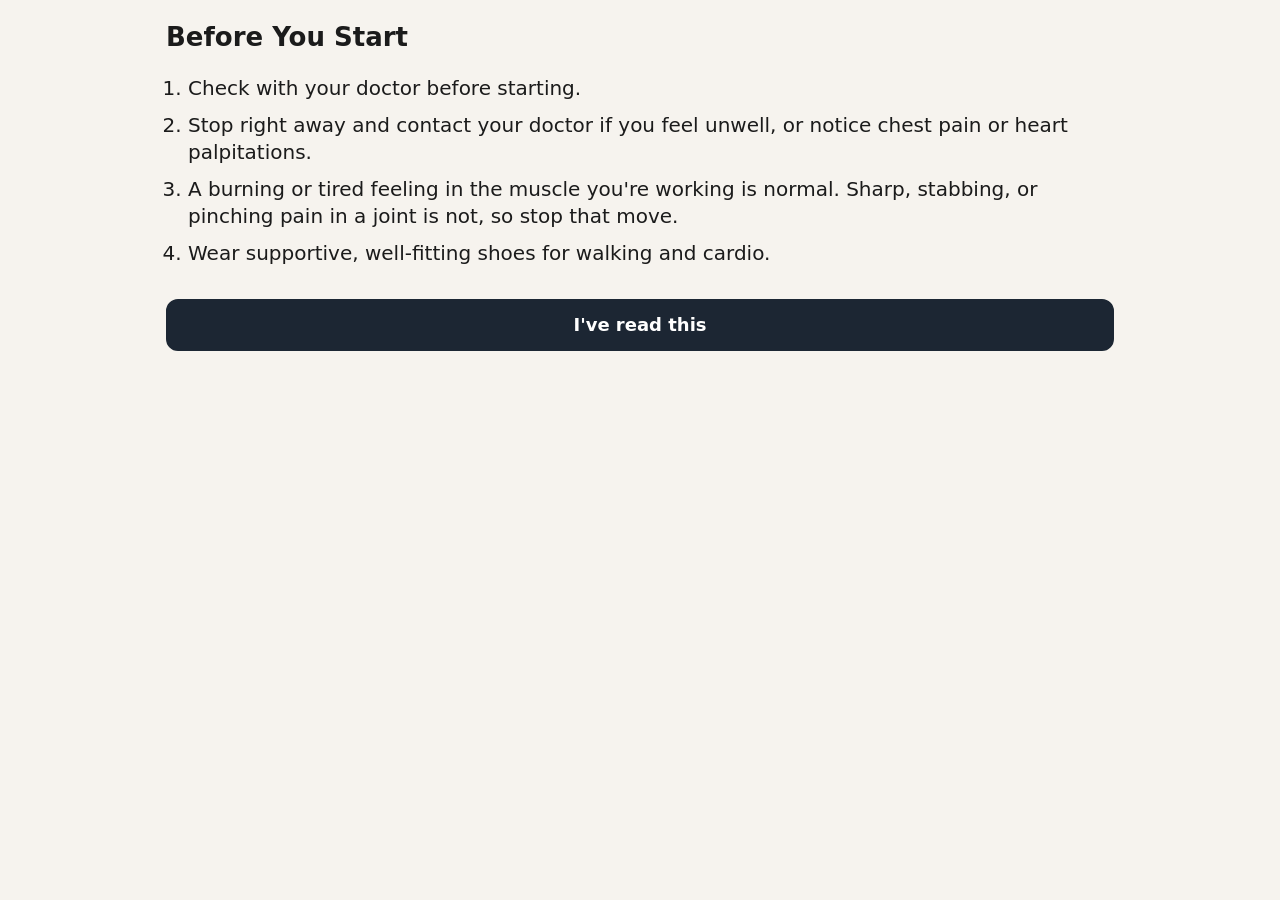
<file: index.html>
<!DOCTYPE html>
<html lang="en">
<head>
<meta charset="UTF-8">
<meta name="viewport" content="width=device-width, initial-scale=1, viewport-fit=cover">
<meta name="theme-color" content="#9DC3E6">
<meta name="apple-mobile-web-app-capable" content="yes">
<meta name="mobile-web-app-capable" content="yes">
<meta name="apple-mobile-web-app-title" content="Workout">
<link rel="manifest" href="manifest.webmanifest">
<link rel="icon" href="icon-192.png" type="image/png">
<link rel="apple-touch-icon" href="icon-192.png">
<link rel="stylesheet" href="styles.css?v=20261120">
<title>Workout</title>
</head>
<body>
<main id="app" aria-live="polite"></main>
<script src="content.js?v=20261120"></script>
<script src="app.js?v=20261120"></script>
<script>
if ('serviceWorker' in navigator) {
  var hadSW = !!navigator.serviceWorker.controller;
  navigator.serviceWorker.register('sw.js').catch(function () {});
  navigator.serviceWorker.addEventListener('controllerchange', function () {
    if (!hadSW) { hadSW = true; return; }
    window.__updateReady = true;
    if (!(window.__appBusy && window.__appBusy())) location.reload();
  });
}
</script>
</body>
</html>
</file>
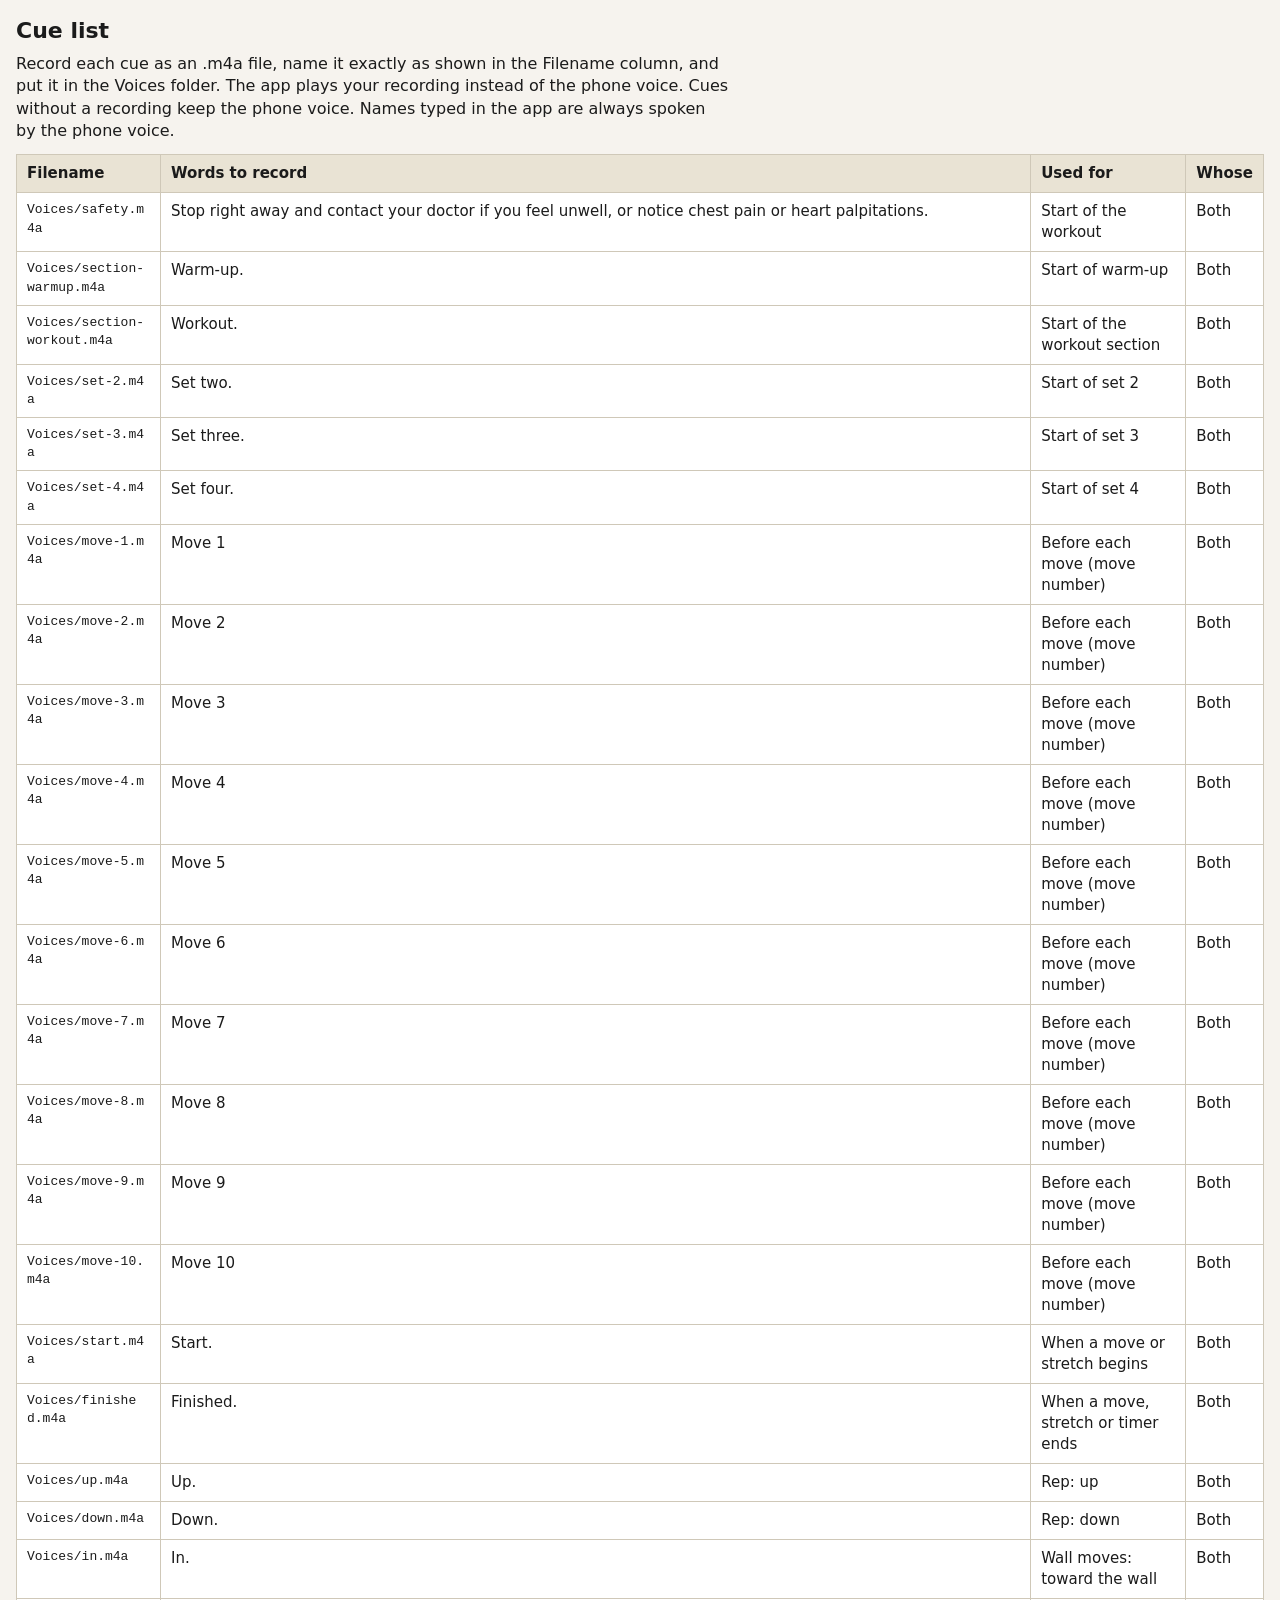
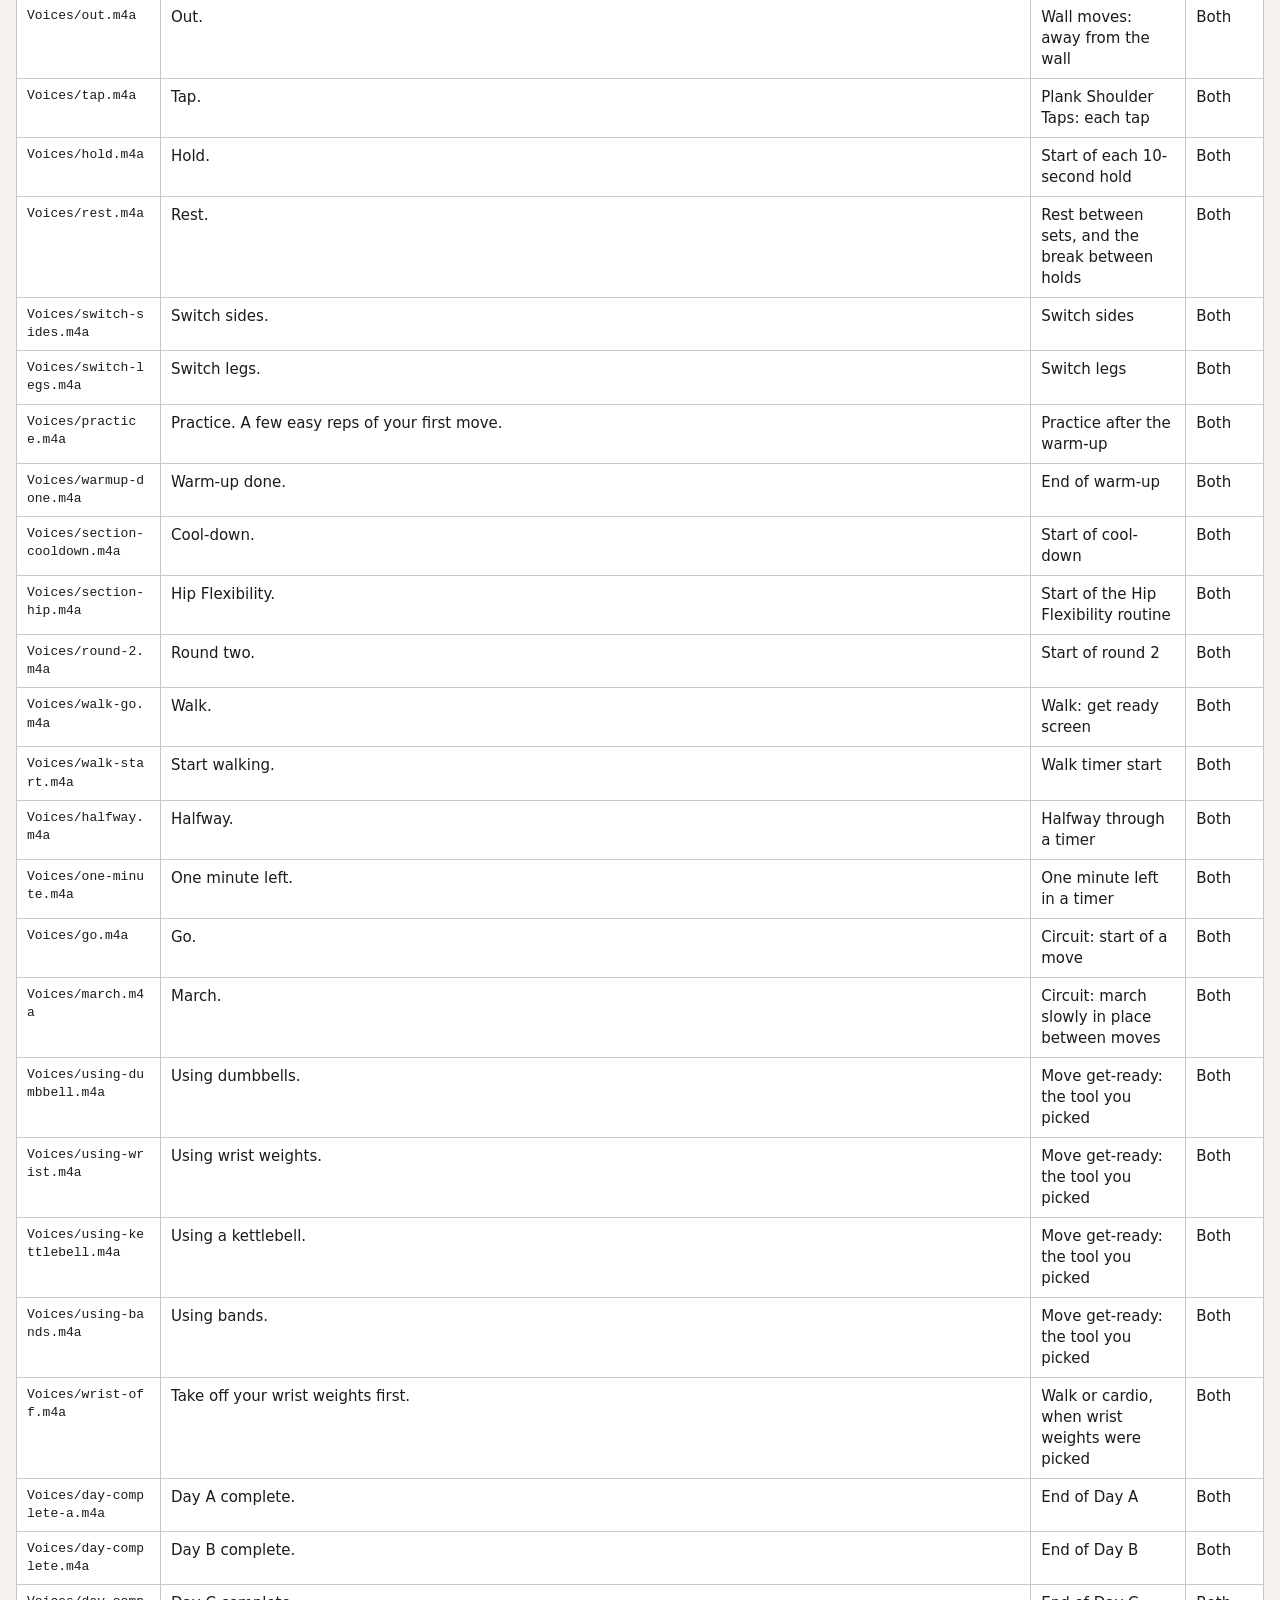
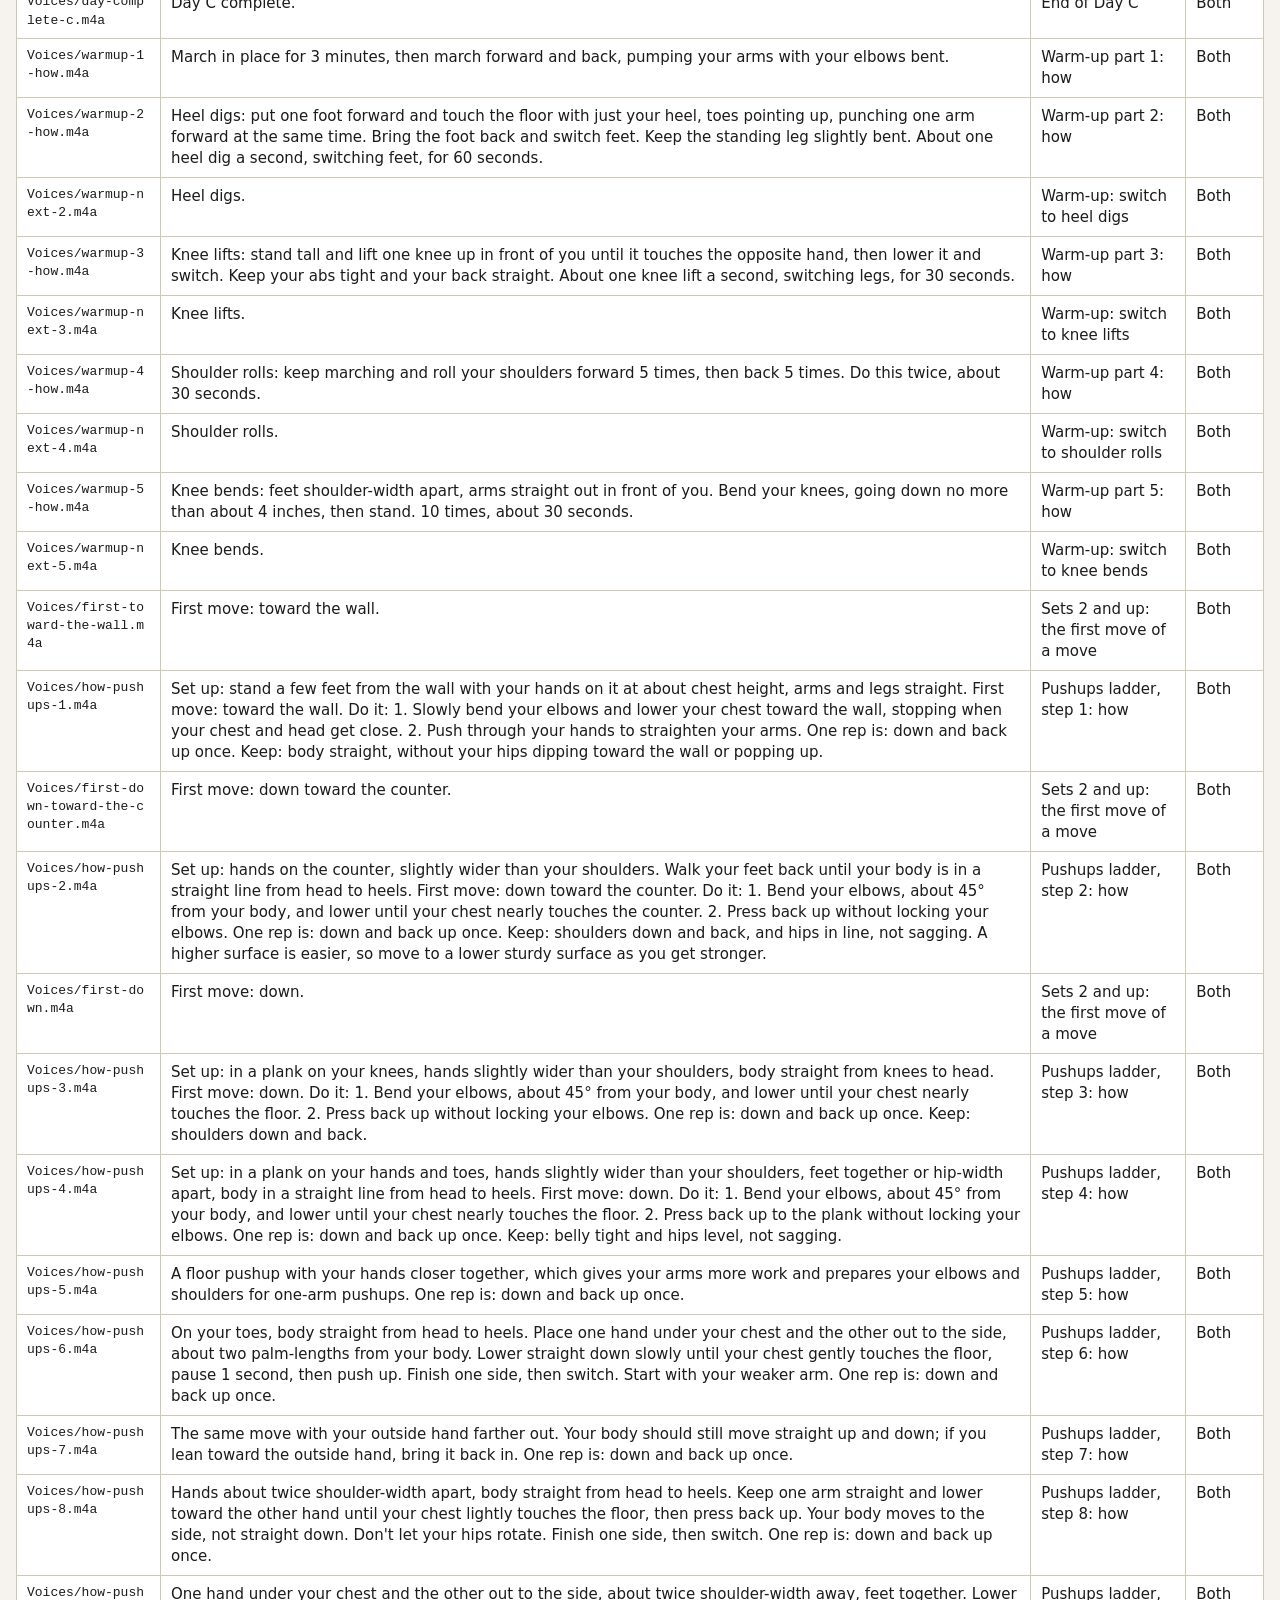
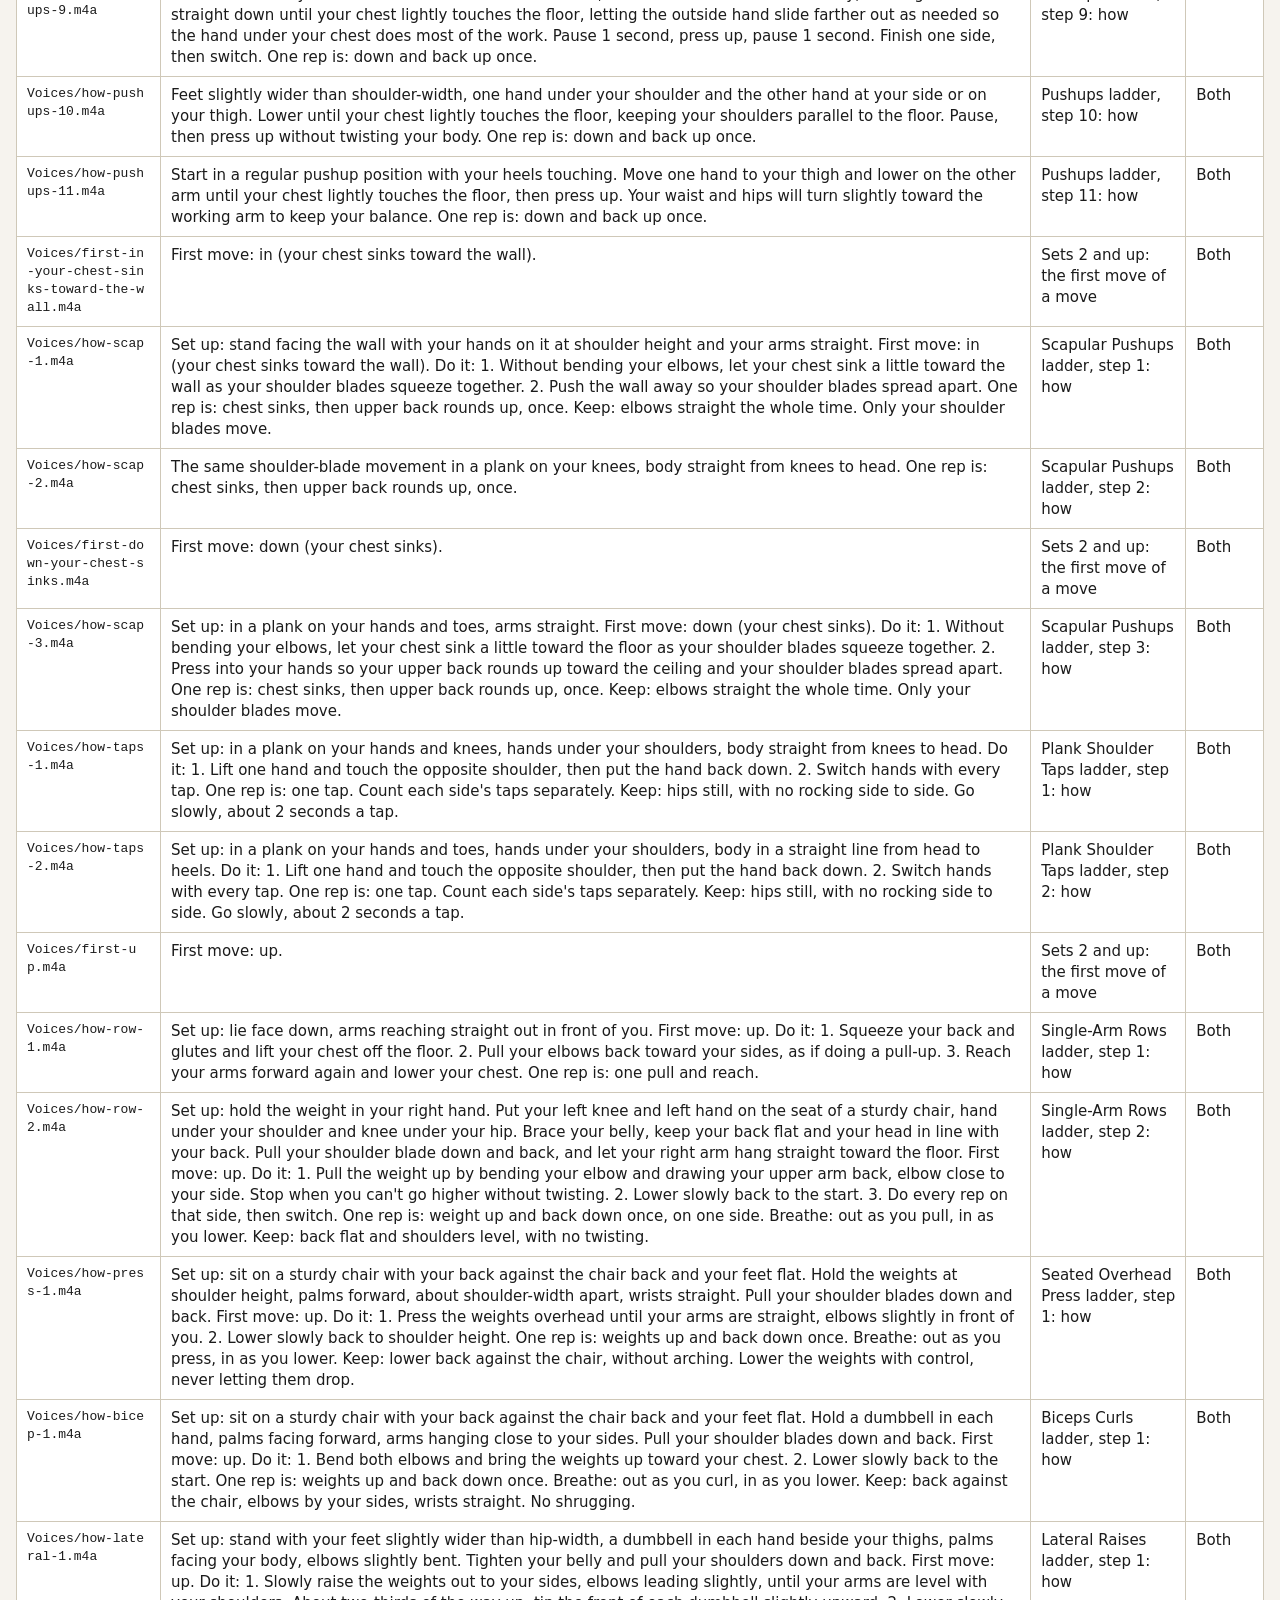
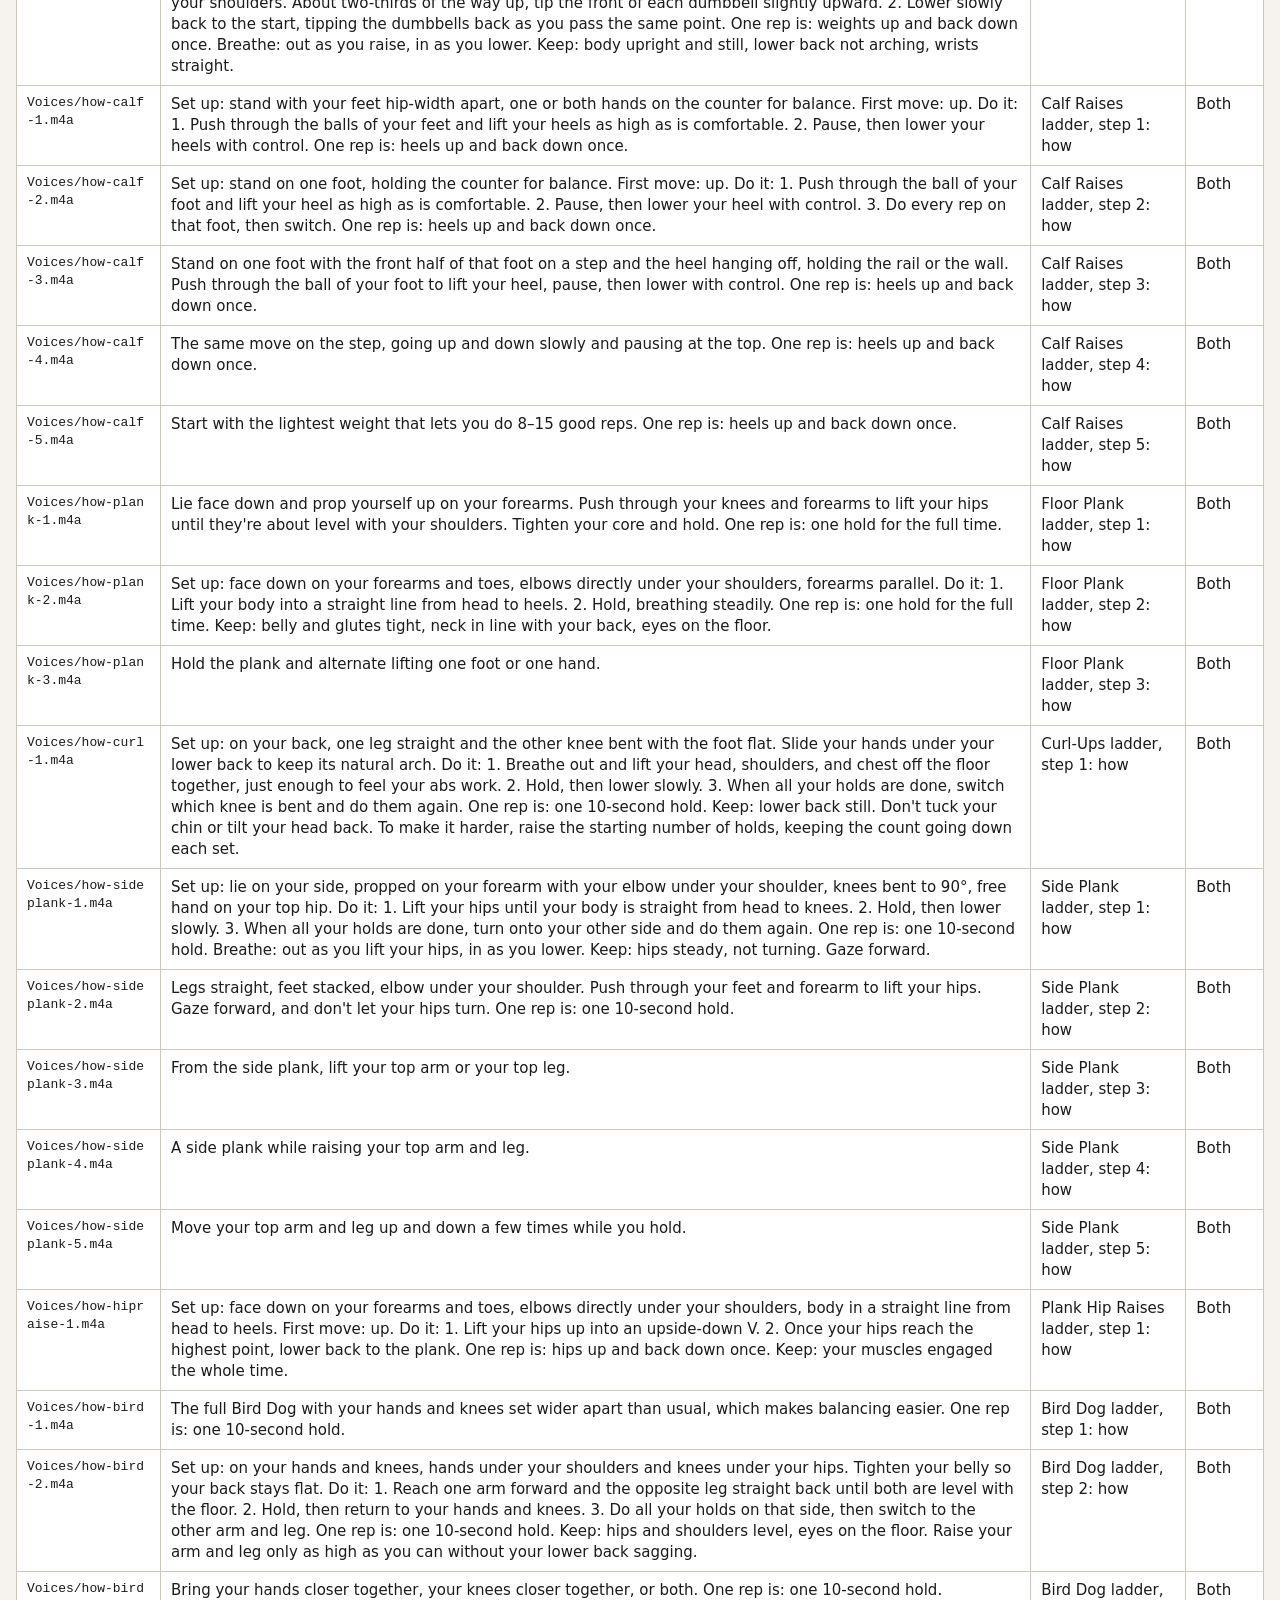
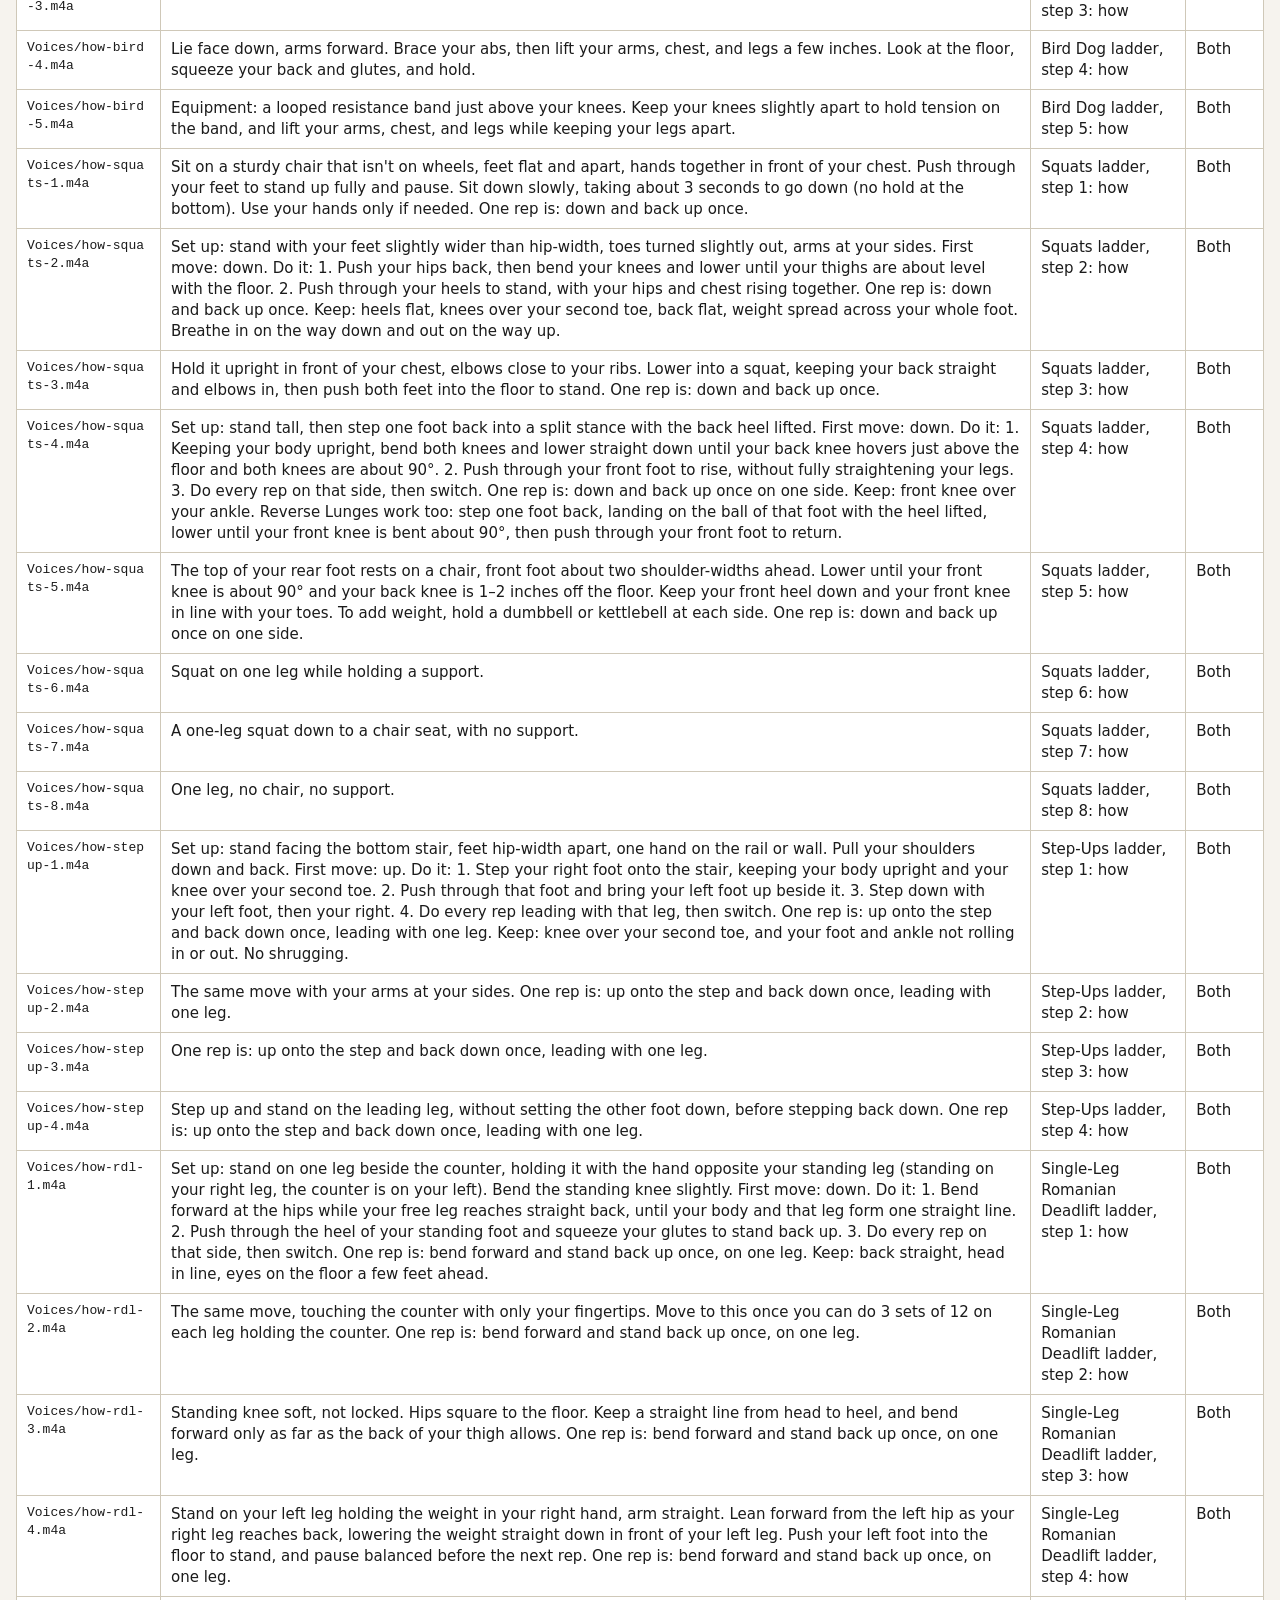
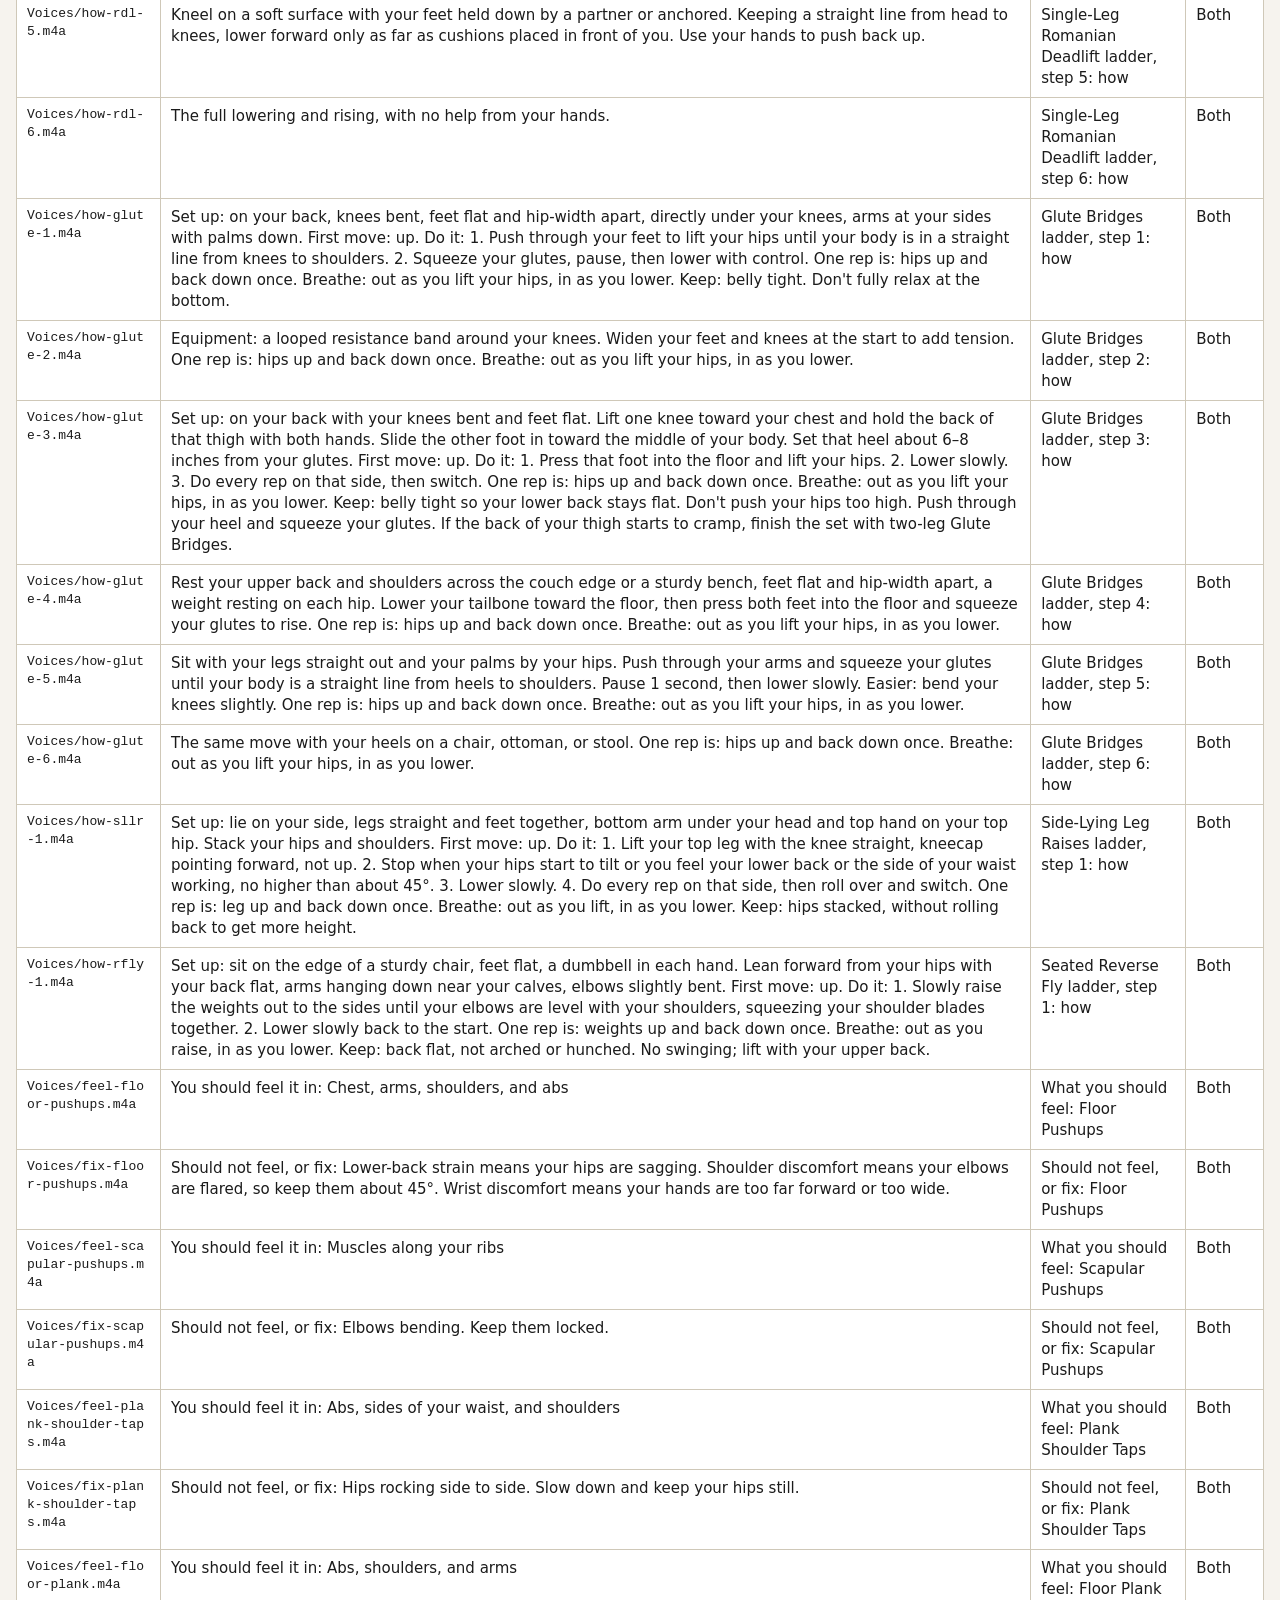
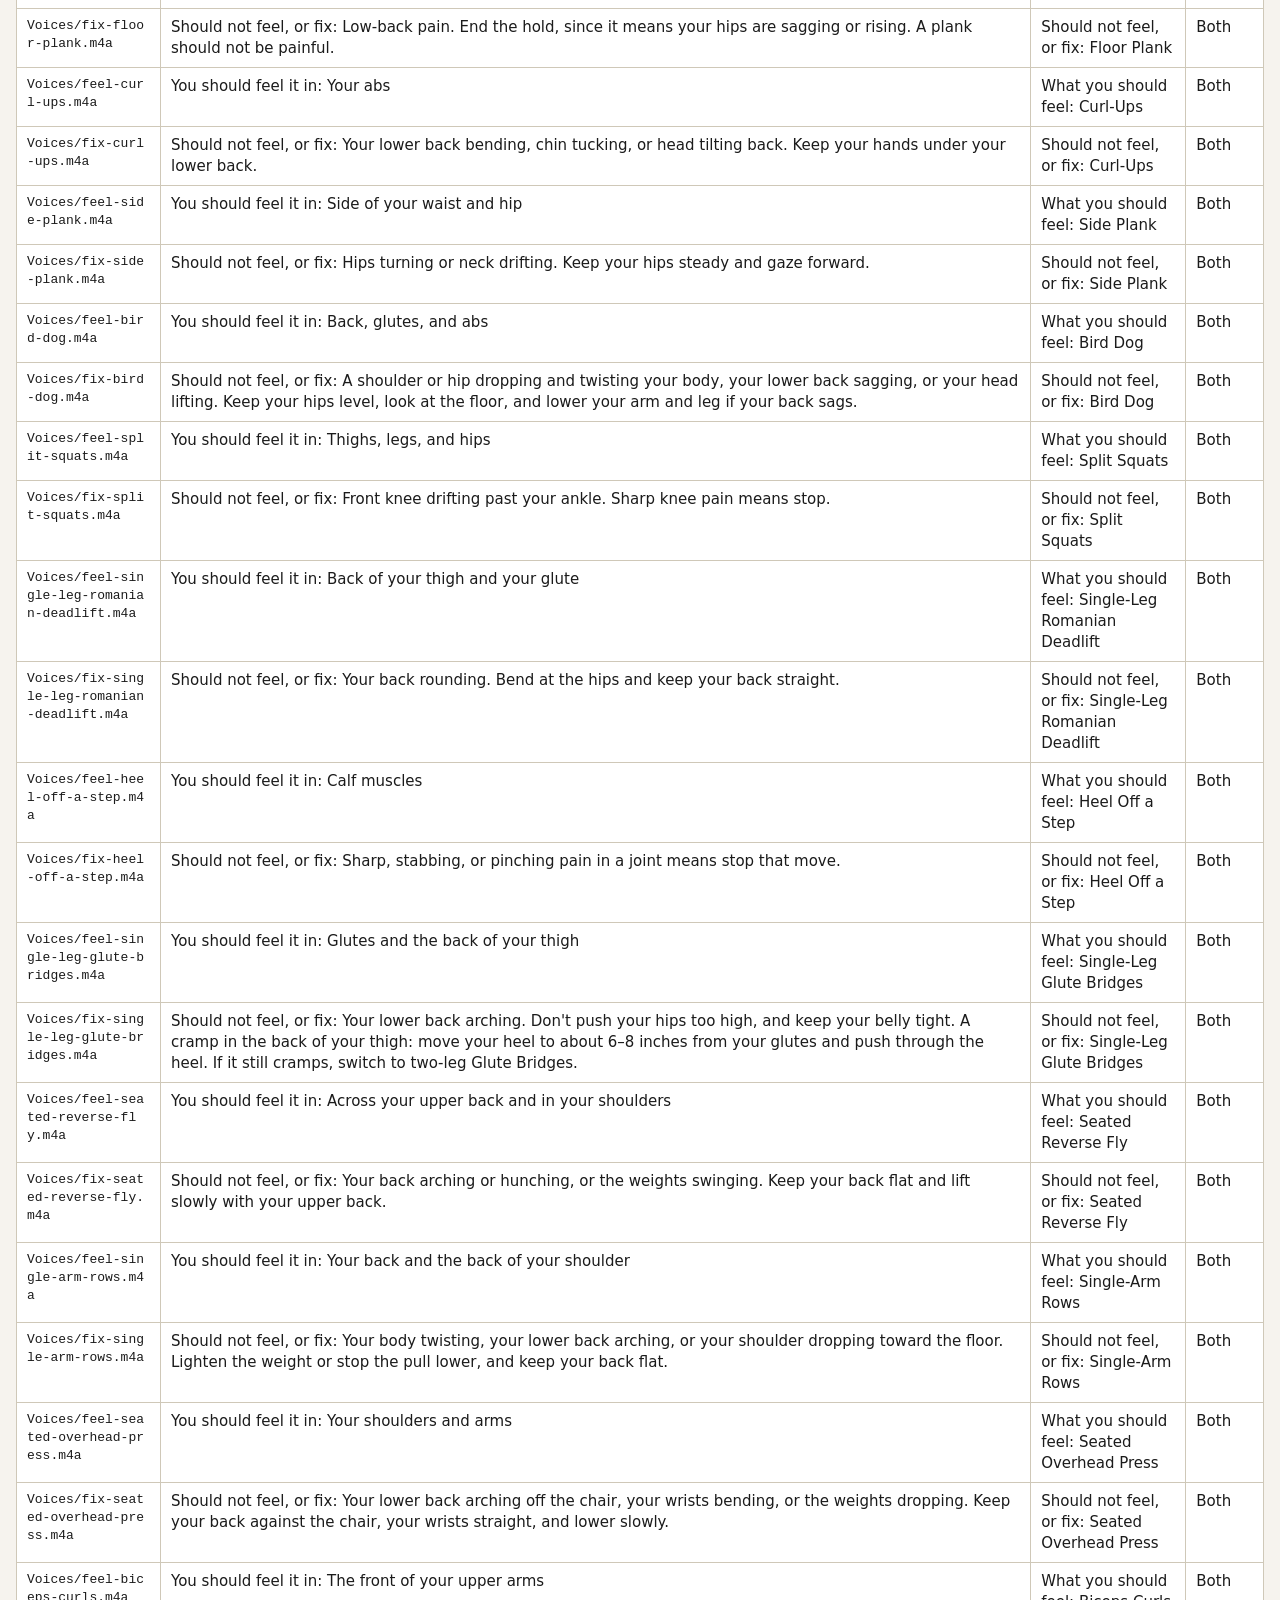
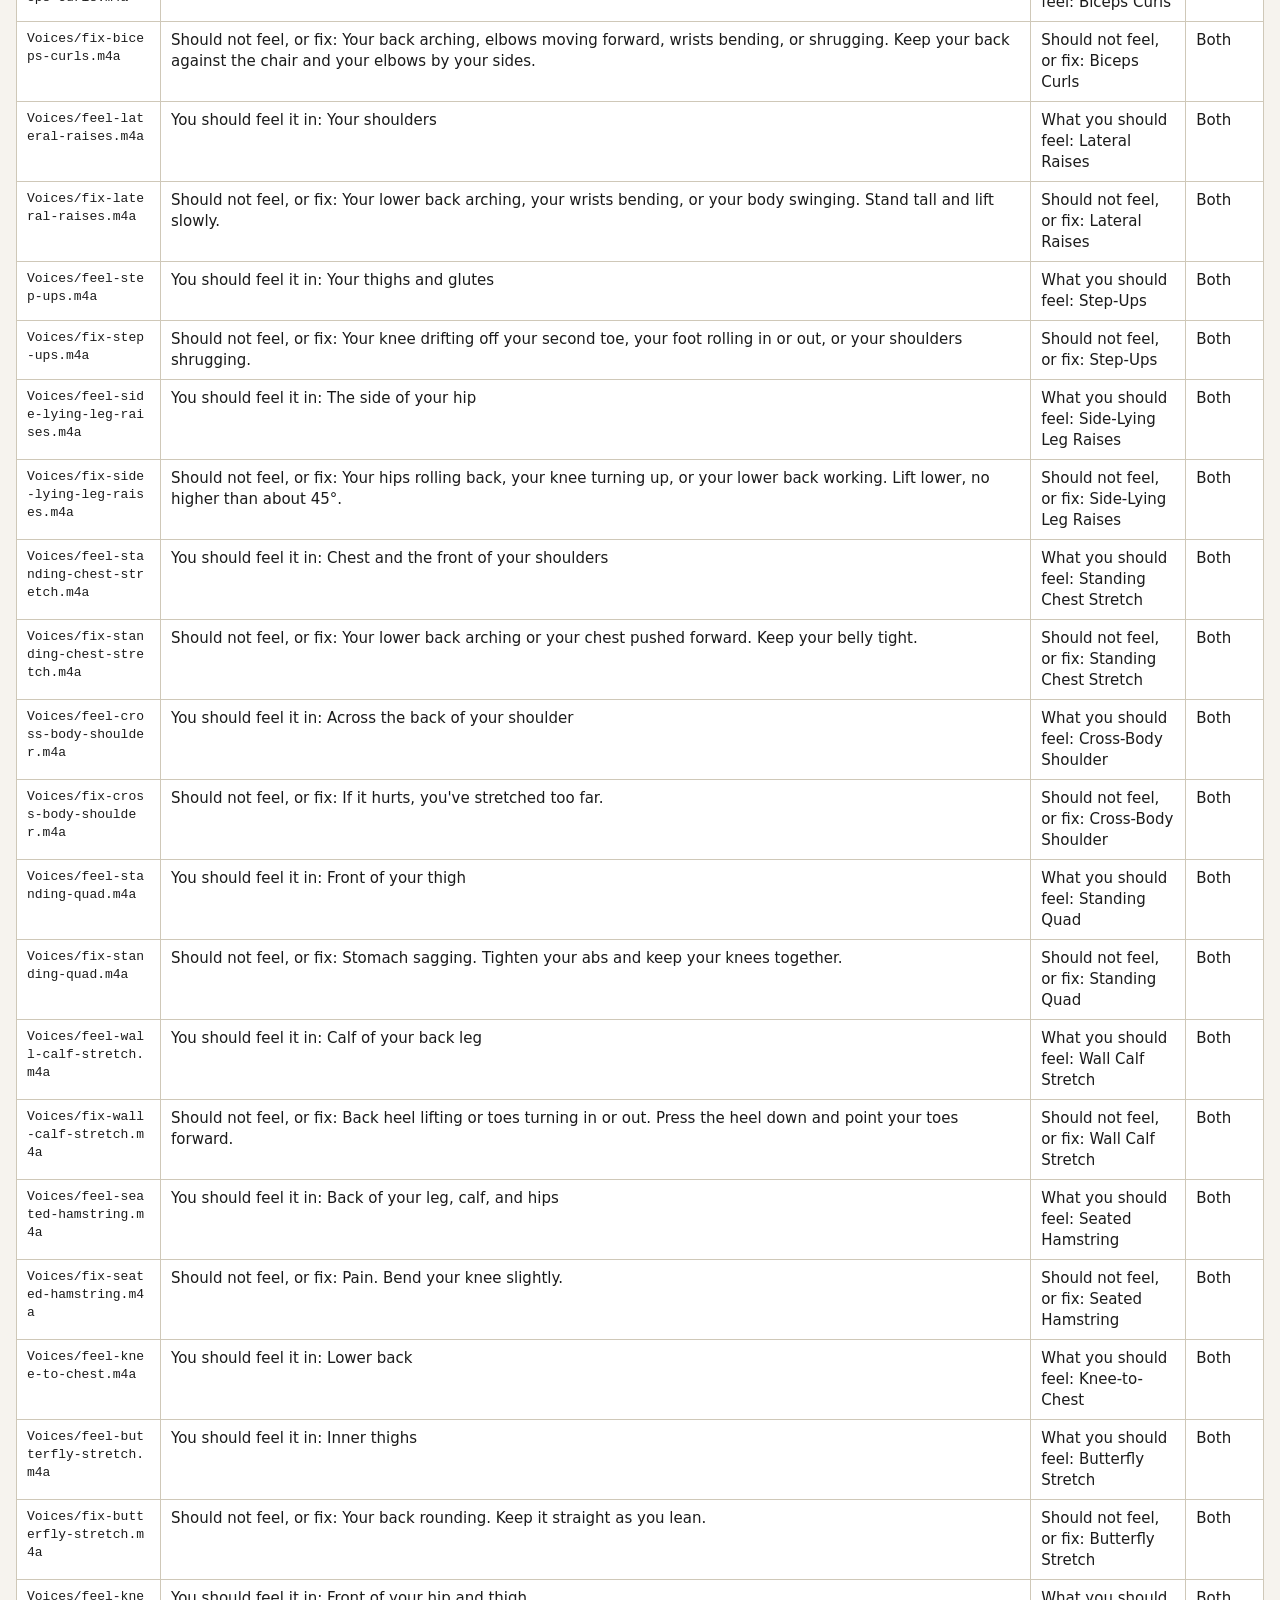
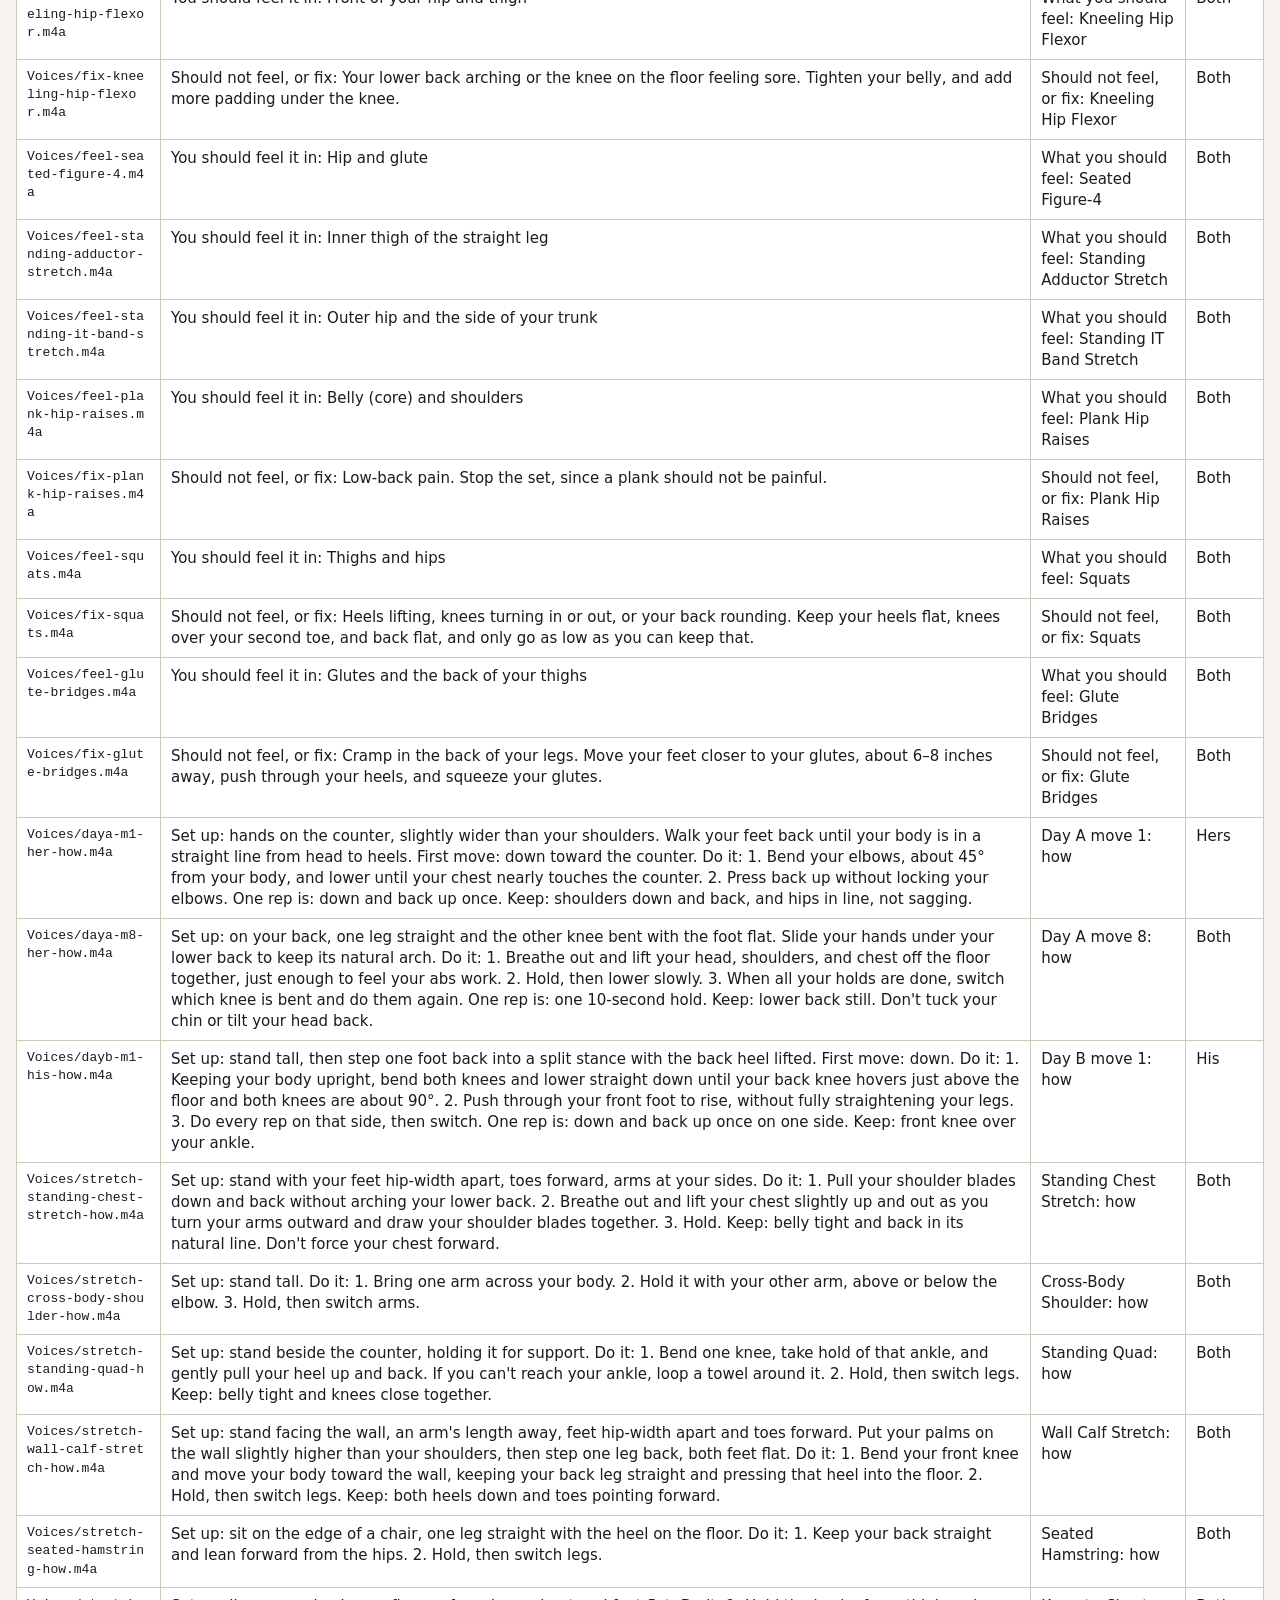
<file: cues.html>
<!DOCTYPE html>
<html lang="en">
<head>
<meta charset="UTF-8">
<meta name="viewport" content="width=device-width, initial-scale=1">
<title>Cue list</title>
<style>
  body{font-family:system-ui,-apple-system,"Segoe UI",Roboto,Arial,sans-serif;margin:0;padding:16px;background:#f6f3ee;color:#1b1b1b;line-height:1.4}
  h1{font-size:22px;margin:0 0 6px}
  p{margin:0 0 12px;max-width:70ch}
  table{border-collapse:collapse;width:100%;background:#fff}
  th,td{border:1px solid #cfc8b8;padding:8px 10px;text-align:left;vertical-align:top;font-size:15px}
  th{background:#e9e3d4;position:sticky;top:0}
  td.f{font-family:ui-monospace,Menlo,Consolas,monospace;font-size:13px;word-break:break-all}
  .wrap{overflow-x:auto}
</style>
</head>
<body>
<h1>Cue list</h1>
<p>Record each cue as an .m4a file, name it exactly as shown in the Filename column, and put it in the Voices folder. The app plays your recording instead of the phone voice. Cues without a recording keep the phone voice. Names typed in the app are always spoken by the phone voice.</p>
<div class="wrap"><table><thead><tr><th>Filename</th><th>Words to record</th><th>Used for</th><th>Whose</th></tr></thead><tbody id="rows"></tbody></table></div>
<script src="content.js"></script>
<script>
(function(){
  var rows = document.getElementById('rows');
  window.CONTENT.cues.forEach(function(c){
    var tr = document.createElement('tr');
    [['f','Voices/' + c.id + '.m4a'],['',c.text],['',c.where],['',c.who]].forEach(function(p){
      var td = document.createElement('td');
      if (p[0]) td.className = p[0];
      td.textContent = p[1];
      tr.appendChild(td);
    });
    rows.appendChild(tr);
  });
})();
</script>
</body>
</html>
</file>
<file: styles.css>
/* Workout app look. Section colors come from the workout documents:
   warm-up FCE4D6 / F4B183, workout DDEBF7 / 9DC3E6, cool-down E2EFDA / A9D18E */
:root{
  --bg:#f6f3ee; --ink:#1b1b1b; --muted:#555; --card:#ffffff; --line:#cfc8b8;
  --warm-fill:#FCE4D6; --warm-line:#F4B183;
  --work-fill:#DDEBF7; --work-line:#9DC3E6;
  --cool-fill:#E2EFDA; --cool-line:#A9D18E;
  --fill:var(--work-fill); --edge:var(--work-line);
  --btn:#1c2633; --btn-ink:#ffffff;
}
*{box-sizing:border-box}
html,body{margin:0;padding:0;background:var(--bg);color:var(--ink);
  font-family:system-ui,-apple-system,"Segoe UI",Roboto,Helvetica,Arial,sans-serif;
  -webkit-text-size-adjust:100%;line-height:1.35}
body{min-height:100vh;min-height:100dvh}
button{font:inherit;color:inherit;cursor:pointer}
input{font:inherit}
[hidden]{display:none!important}

/* ---------- generic ---------- */
.screen{max-width:980px;margin:0 auto;padding:16px 16px calc(24px + env(safe-area-inset-bottom))}
h1{font-size:26px;margin:4px 0 2px}
.sub{margin:0 0 14px;color:var(--muted)}
.btn{min-height:52px;padding:10px 18px;border:2px solid var(--btn);border-radius:12px;background:var(--btn);color:var(--btn-ink);font-weight:700;font-size:18px}
.btn.alt{background:#fff;color:var(--btn)}
.btn.small{min-height:44px;font-size:16px;padding:8px 14px}
.btn:disabled{opacity:.4;cursor:default}
.btn:focus-visible,input:focus-visible,.row:focus-visible{outline:3px solid #1d4ed8;outline-offset:2px}
.link{background:none;border:0;padding:8px 0;color:#1d4ed8;text-decoration:underline;font-size:16px}

/* ---------- safety screen ---------- */
.safety ol{padding-left:22px;font-size:20px}
.safety li{margin:10px 0}

/* ---------- home ---------- */
.slots{display:grid;grid-template-columns:1fr;gap:12px;margin-bottom:16px}
@media (min-width:640px){.slots{grid-template-columns:1fr 1fr}}
.slot{background:var(--card);border:2px solid var(--line);border-radius:14px;padding:12px}
.slot h2{font-size:16px;margin:0 0 8px;color:var(--muted);text-transform:none}
.slot label{display:block;font-size:14px;color:var(--muted);margin:8px 0 2px}
.slot input[type=text]{width:100%;min-height:46px;padding:8px 10px;border:2px solid var(--line);border-radius:10px;font-size:18px}
.seg{display:flex;gap:8px;margin-top:6px}
.seg .btn{flex:1}
.seg .btn[aria-pressed=true]{background:var(--btn);color:#fff}
.seg .btn[aria-pressed=false]{background:#fff;color:var(--btn)}
.stepper{display:flex;align-items:center;gap:10px;margin-top:4px}
.stepper b{min-width:64px;text-align:center;font-size:18px}

.sec{border:2px solid var(--edge);background:var(--fill);border-radius:14px;padding:10px 12px;margin:12px 0}
.sec.warm{--fill:var(--warm-fill);--edge:var(--warm-line)}
.sec.work{--fill:var(--work-fill);--edge:var(--work-line)}
.sec.cool{--fill:var(--cool-fill);--edge:var(--cool-line)}
.sec h2{font-size:20px;margin:0 0 6px}
.rows{display:flex;flex-direction:column;gap:6px}
.row{display:flex;gap:10px;align-items:baseline;width:100%;text-align:left;min-height:48px;padding:8px 10px;background:rgba(255,255,255,.75);border:1px solid var(--edge);border-radius:10px}
.row .n{font-weight:700;min-width:1.6em}
.row .who{display:block;font-size:14px;color:var(--muted)}
.row .t{flex:1}
.toggle{display:flex;align-items:center;gap:10px;margin:2px 0 8px;font-size:17px}
.toggle .btn{min-height:44px;font-size:16px}
.start{width:100%;margin:12px 0}
.verse{background:var(--card);border:2px solid var(--line);border-radius:14px;padding:12px;margin:12px 0;font-style:italic}
.verse .btn{margin-top:8px;font-style:normal}

/* ---------- play ---------- */
#play{display:flex;flex-direction:column;min-height:100vh;min-height:100dvh;background:var(--bg);
  padding-bottom:env(safe-area-inset-bottom)}
#play.warm{--fill:var(--warm-fill);--edge:var(--warm-line)}
#play.work{--fill:var(--work-fill);--edge:var(--work-line)}
#play.cool{--fill:var(--cool-fill);--edge:var(--cool-line)}
.band{background:var(--fill);border-bottom:4px solid var(--edge);padding:10px 16px;display:flex;justify-content:space-between;gap:10px;flex-wrap:wrap;align-items:baseline}
.band .secname{font-size:22px;font-weight:800}
.band .prog{font-size:17px}
.phase{text-align:center;font-size:22px;font-weight:700;padding:8px 16px 0}
.cards{flex:1;display:flex;flex-direction:column;gap:12px;padding:12px 16px}
@media (orientation:landscape) and (min-width:560px){.cards{flex-direction:row}}
.card{flex:1;display:flex;flex-direction:column;align-items:center;justify-content:center;text-align:center;
  background:var(--card);border:3px solid var(--edge);border-radius:16px;padding:12px;min-width:0}
.card.dim{opacity:.55}
.card .who{font-size:20px;font-weight:700}
.card .mv{font-size:24px;font-weight:800;margin:2px 0}
.card .amt{font-size:18px;color:var(--muted)}
.card .big{font-size:clamp(52px,17vw,128px);font-weight:800;line-height:1.05;margin:6px 0;font-variant-numeric:tabular-nums}
@media (orientation:landscape){.card .big{font-size:clamp(44px,15vh,110px)}}
.card .st{font-size:20px;min-height:1.4em}
.bar{width:100%;max-width:420px;height:10px;background:#e5e0d2;border-radius:6px;overflow:hidden;margin:8px 0}
.bar i{display:block;height:100%;width:0;background:var(--edge)}
.card .btns{display:flex;gap:8px;margin-top:8px;flex-wrap:wrap;justify-content:center}
.easier{margin-top:8px;padding:10px;border:1px dashed var(--line);border-radius:10px;background:#faf8f3;text-align:left;font-size:16px;max-width:560px}
.easier p{margin:0 0 6px}
.mot{text-align:center;min-height:1.6em;padding:0 16px;font-size:20px;font-style:italic}
.cap{margin:6px 16px;padding:12px 14px;border-radius:12px;background:#111827;color:#fff;font-size:24px;line-height:1.35;text-align:left;max-height:30vh;overflow-y:auto}
.cap:empty{display:none}
.dock{position:sticky;bottom:0;background:var(--bg);border-top:1px solid var(--line)}
.dock .ctrls{position:static;border-top:0}
.ctrls{display:flex;gap:10px;padding:10px 16px 16px}
.ctrls .btn{flex:1}

.finish{text-align:center;padding-top:15vh}
.finish h1{font-size:34px}

/* ---------- keep controls reachable; line cards up ---------- */
.card{justify-content:flex-start}
.card .btns{min-height:44px}
.ctrls{position:sticky;bottom:0;background:var(--bg);border-top:1px solid var(--line)}
@media (orientation:landscape) and (max-height:520px){
  .band{padding:6px 16px}.band .secname{font-size:18px}.band .prog{font-size:15px}
  .phase{font-size:18px;padding:4px 16px 0}
  .cards{padding:8px 16px;gap:8px}
  .card{padding:6px}
  .card .who{font-size:16px}.card .mv{font-size:18px}.card .amt{font-size:15px}
  .card .big{font-size:clamp(36px,16vh,72px);margin:2px 0}
  .card .st{font-size:16px}.bar{margin:4px 0}
  .btn{min-height:44px;font-size:16px;padding:6px 14px}
  .ctrls{padding:6px 16px 8px}
}

/* live countdown strip under the buttons */
.card .strip{width:100%;max-width:420px;margin-top:8px;padding:8px 12px;border-radius:12px;min-height:56px;display:flex;align-items:center;justify-content:center;font-size:34px;font-weight:800;letter-spacing:.04em;font-variant-numeric:tabular-nums}
.card .strip.none{display:none}
.card .strip.down{background:#BFDBFE;color:#1E3A8A}
.card .strip.up{background:#FED7AA;color:#7C2D12}
.card .strip.hold{background:#BBF7D0;color:#14532D}
@media (orientation:landscape) and (max-height:520px){.cap{font-size:18px;padding:6px 10px;margin:4px 16px;max-height:34vh}}
@media (orientation:landscape) and (max-height:520px){.card .strip{font-size:24px;min-height:40px;padding:4px 10px;margin-top:4px}}
@media (orientation:landscape) and (max-height:520px){
  .phase{display:none}
  .card .who{font-size:14px}.card .mv{font-size:16px;margin:0}.card .amt{font-size:13px}
  .card .big{font-size:clamp(30px,12vh,48px);margin:0}
  .card .st{font-size:14px;min-height:1.2em}
  .card .btns{margin-top:2px;min-height:0}.card .btns .btn{min-height:34px;font-size:14px;padding:4px 10px}
  .bar{height:8px;margin:2px 0}
  .cards{padding:6px 16px}
}

/* day picker, sets, pause color */
.days{display:grid;grid-template-columns:1fr;gap:8px;margin:4px 0 10px}
@media (min-width:640px){.days{grid-template-columns:repeat(3,1fr)}}
.btn.day[aria-pressed=true]{background:var(--btn);color:#fff}
.btn.day[aria-pressed=false]{background:#fff;color:var(--btn)}
.card .strip.pause{background:#FEF08A;color:#713F12}

/* warm-up parts */
.card .strip.wpart{background:#F4B183;color:#431407}
.card .strip.wswitch{background:#E5E7EB;color:#1F2937}

/* pause button */
.dock .ctrls{gap:6px}
.dock .ctrls .btn{padding:10px 4px;font-size:16px}
#play.paused .phase{display:block !important}

/* voice box */
.voicebox{--fill:#fff;--edge:var(--line)}
.voicebox label{display:block;font-size:14px;color:var(--muted);margin:8px 0 2px}
.vseg{flex-wrap:nowrap;gap:6px}
.vseg .btn{flex:1 1 0;min-width:0;min-height:44px;font-size:14px;padding:6px 2px}
.vtest{margin-top:10px}

/* history */
.hist{margin:2px 0 6px;font-weight:700;color:var(--muted)}
.hrow{cursor:default}
.hbtns{display:flex;gap:10px;margin-top:14px}
.hbtns .btn{flex:1}

/* reps on the home screen and on cards */
.repsrow{display:flex;flex-wrap:wrap;gap:6px 18px;padding:0 10px 4px}
.repsline{margin-top:0}
.card .amt.reps{font-weight:700}

/* five control buttons, setup screens */
.ctrls{gap:6px}
.ctrls .btn{min-width:0;padding:10px 4px;font-size:15px}
@media (min-width:520px){.ctrls{gap:10px}.ctrls .btn{font-size:17px;padding:10px 12px}}
.screen label.sub{display:block;margin:8px 0 2px}

/* next line */
.next{text-align:center;font-size:18px;font-weight:700;color:var(--muted);padding:2px 16px 0}
.next:empty{display:none}
@media (orientation:landscape) and (max-height:520px){.next{font-size:14px;padding:2px 16px 0}}

/* Oct 26 plan: sets of four, pickers, box lines, ladders */
.seg.setseg .btn{padding:8px 2px;font-size:15px}
.seg.wrap{flex-wrap:wrap}
.seg.wrap .btn{flex:1 0 20%;min-width:0;padding:8px 4px}
.slot .seg.setseg{gap:6px}
.boxlines{margin:0 0 8px}
.boxline{margin:0 0 6px;font-size:15px}
.ctls{display:flex;flex-direction:column;gap:2px;padding:0 10px 8px}
.ctlrow{display:flex;flex-wrap:wrap;align-items:center;gap:4px 14px;padding:2px 0}
.ctl{display:flex;align-items:center;gap:6px;flex:1 1 260px;min-width:0}
.ctl .cwho{font-size:14px;color:var(--muted);white-space:nowrap}
.ctl select{flex:1;min-width:0;min-height:44px;padding:6px 8px;border:2px solid var(--line);border-radius:10px;background:#fff;font-size:16px}
.ctlrow .stepper{margin-top:0}
.ladstep{background:rgba(255,255,255,.75);border:1px solid var(--edge);border-radius:10px;padding:8px 10px;margin:0 0 8px}
.ladstep p{margin:4px 0 0}
.circbul{padding-left:20px}
.circbul li{margin:4px 0}
@media (max-width:519px) and (orientation:portrait){.ctrls{flex-wrap:wrap}.ctrls .btn{flex:1 0 30%}}

/* ---------- Oct 28 additions ---------- */
.startline{margin:8px 0 0;padding:8px 12px;border-left:4px solid var(--work-line);background:rgba(255,255,255,.8);border-radius:8px;font-size:20px;font-weight:600}
.today{background:var(--card);border:2px solid var(--btn);border-radius:16px;padding:12px 14px;margin:0 0 14px}
.today h2{font-size:14px;margin:0;color:var(--muted);text-transform:uppercase;letter-spacing:.06em}
.today .tname{font-size:24px;font-weight:700;margin:2px 0 4px}
.today .sub{margin:0 0 10px}
.today .btn.start{width:100%}
.fold{padding:0}
.foldhead{display:flex;justify-content:space-between;align-items:center;width:100%;min-height:52px;padding:10px 14px;background:none;border:0;font-size:20px;font-weight:700;text-align:left}
.foldhead .chev{font-size:26px;line-height:1;min-width:1.2em;text-align:center}
.foldbody{padding:0 12px 12px}
.links{margin-top:6px}

.howbox{margin:10px 0 0;padding:10px 12px;text-align:left;font-size:16px;line-height:1.45;background:rgba(255,255,255,.85);border:1px solid var(--edge);border-radius:10px}
.tiphint{margin:0 0 8px;font-size:14px}
.today.resume{border-color:#b45309;background:#fff7ed}
.today.resume .btn.small{margin-top:8px;width:100%}
.using{margin:6px 0 0;font-size:16px;font-weight:700;color:var(--muted)}
.eqrow .seg{margin-top:2px;flex-wrap:wrap}
.eqrow .seg .btn{flex:1 1 auto;padding:6px 8px;font-size:15px}
.eqnote{font-size:15px;color:var(--muted)}
.seeit{margin:8px 0 0;font-size:16px}
.seeit a{color:var(--btn);font-weight:700}
</file>
